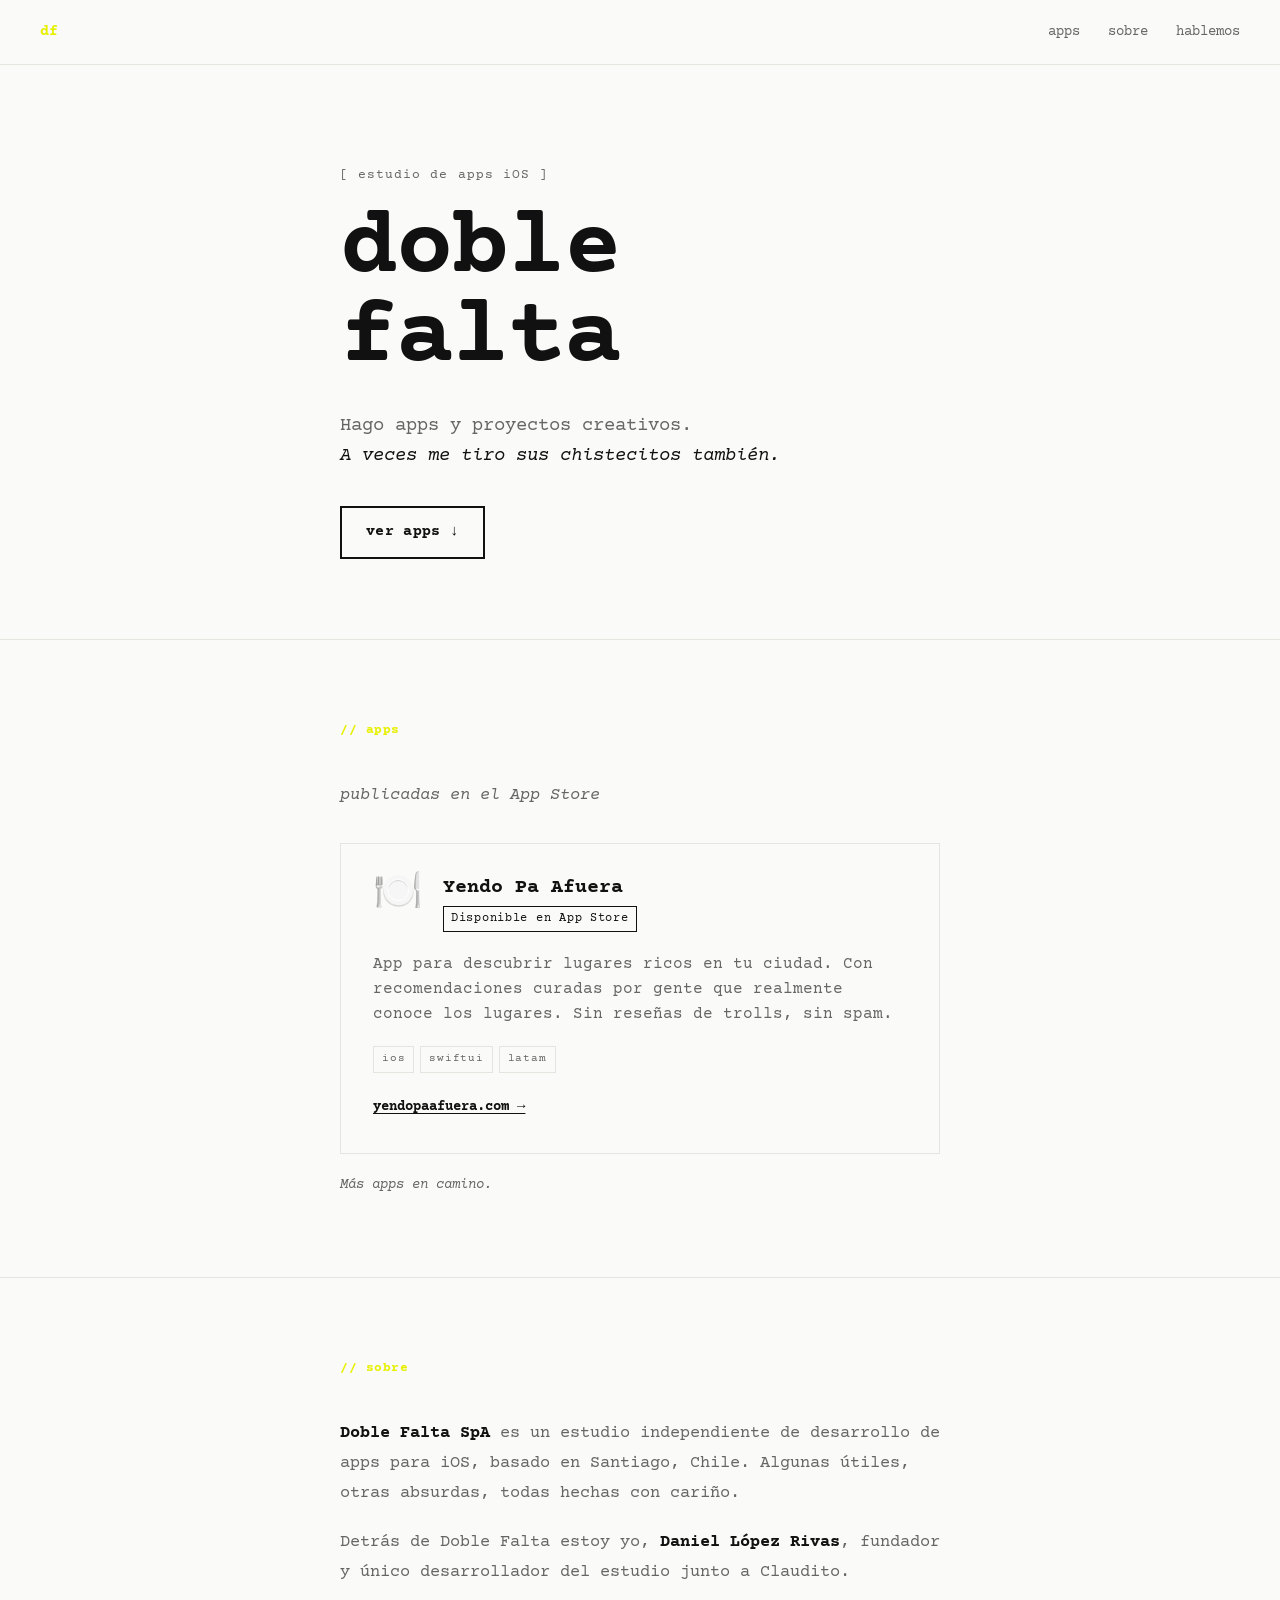
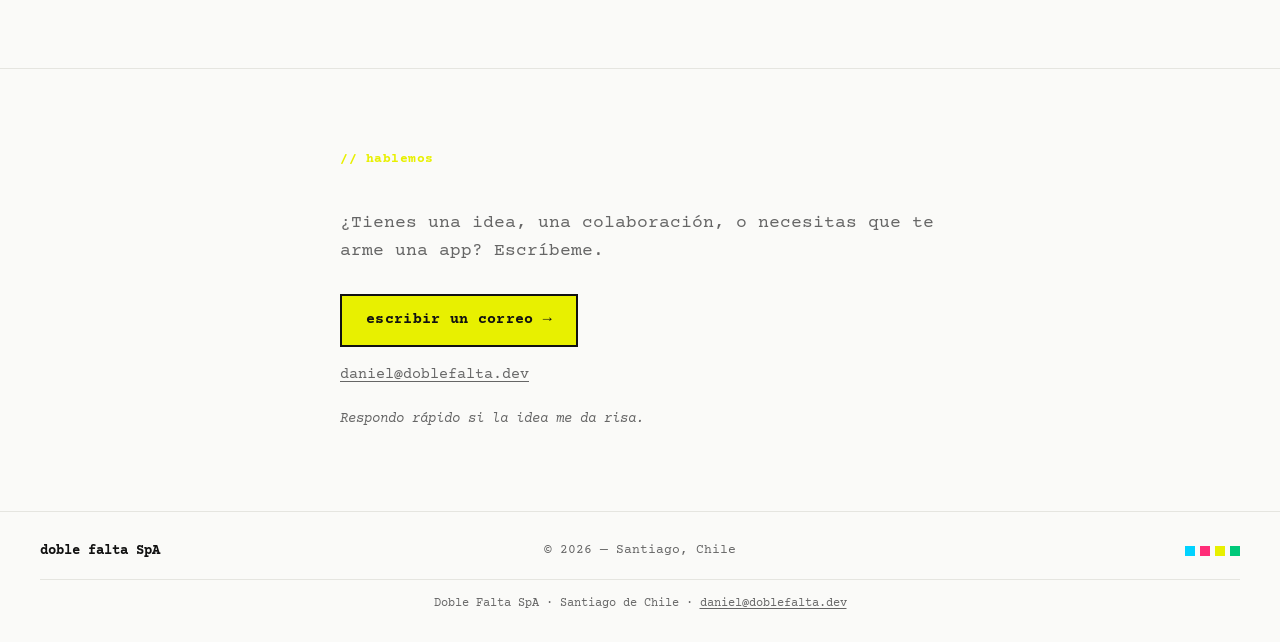
<file: index.html>
<!DOCTYPE html>
<html lang="es">
<head>
  <meta charset="UTF-8" />
  <meta name="viewport" content="width=device-width, initial-scale=1.0" />
  <title>Doble Falta SpA — estudio de apps iOS</title>
  <meta name="description" content="Doble Falta SpA es un estudio independiente de desarrollo de apps para iOS basado en Santiago, Chile." />
  <link rel="icon" type="image/svg+xml" href="favicon.svg" />
  <link rel="preconnect" href="https://fonts.googleapis.com" />
  <link rel="preconnect" href="https://fonts.gstatic.com" crossorigin />
  <link href="https://fonts.googleapis.com/css2?family=Courier+Prime:ital,wght@0,400;0,700;1,400&display=swap" rel="stylesheet" />

  <style>
    /* ── Variables ─────────────────────────────────────── */
    :root {
      --bg:       #FAFAF8;
      --text:     #111111;
      --muted:    #666666;
      --border:   #E5E5E0;
      --accent:   #E8F000;
      --font:     'Courier Prime', 'Courier New', Courier, monospace;
      --max:      680px;
    }

    /* ── Reset ─────────────────────────────────────────── */
    *, *::before, *::after { box-sizing: border-box; margin: 0; padding: 0; }
    html { scroll-behavior: smooth; }
    body {
      background: var(--bg);
      color: var(--text);
      font-family: var(--font);
      font-size: 17px;
      line-height: 1.65;
      -webkit-font-smoothing: antialiased;
    }
    a { color: inherit; text-decoration: none; }

    /* ── Navbar ────────────────────────────────────────── */
    .nav {
      position: sticky;
      top: 0;
      z-index: 100;
      background: var(--bg);
      border-bottom: 1px solid var(--border);
      display: flex;
      align-items: center;
      justify-content: space-between;
      padding: 18px 40px;
    }
    .nav-logo {
      font-weight: 700;
      font-size: 15px;
      color: var(--accent);
      letter-spacing: 0.02em;
    }
    .nav-links {
      list-style: none;
      display: flex;
      gap: 28px;
    }
    .nav-links a {
      font-size: 14px;
      color: var(--muted);
      transition: color 0.15s;
    }
    .nav-links a:hover { color: var(--text); }

    /* ── Sections ──────────────────────────────────────── */
    .section {
      max-width: var(--max);
      margin: 0 auto;
      padding: 80px 40px;
    }
    .divider {
      border: none;
      border-top: 1px solid var(--border);
    }
    .section-label {
      font-size: 13px;
      font-weight: 700;
      color: var(--accent);
      letter-spacing: 0.04em;
      margin-bottom: 40px;
      display: block;
    }

    /* ── Hero ──────────────────────────────────────────── */
    .hero {
      max-width: var(--max);
      margin: 0 auto;
      padding: 100px 40px 80px;
    }
    .hero-eyebrow {
      font-size: 13px;
      color: var(--muted);
      letter-spacing: 0.08em;
      margin-bottom: 20px;
    }
    .hero-title {
      font-size: clamp(60px, 10vw, 96px);
      font-weight: 700;
      line-height: 0.92;
      letter-spacing: -0.02em;
      margin-bottom: 28px;
    }
    .hero-body {
      font-size: 19px;
      color: var(--muted);
      line-height: 1.55;
      max-width: 480px;
      margin-bottom: 36px;
    }
    .hero-body em {
      font-style: italic;
      color: var(--text);
    }

    /* ── CTA button ────────────────────────────────────── */
    .btn {
      display: inline-block;
      padding: 12px 24px;
      border: 2px solid var(--text);
      font-family: var(--font);
      font-size: 15px;
      font-weight: 700;
      background: transparent;
      color: var(--text);
      cursor: pointer;
      transition: background 0.15s, color 0.15s;
      letter-spacing: 0.02em;
    }
    .btn:hover {
      background: var(--text);
      color: var(--accent);
    }
    .btn-primary {
      background: var(--accent);
      border-color: var(--text);
    }
    .btn-primary:hover {
      background: var(--text);
      color: var(--accent);
    }

    /* ── App card ──────────────────────────────────────── */
    .app-card {
      border: 1px solid var(--border);
      padding: 32px;
      transition: transform 0.18s ease;
      margin-bottom: 20px;
    }
    .app-card:hover { transform: translateY(-2px); }

    .app-card-top {
      display: flex;
      align-items: flex-start;
      gap: 20px;
      margin-bottom: 20px;
    }
    .app-icon {
      font-size: 40px;
      line-height: 1;
      flex-shrink: 0;
    }
    .app-icon img {
      width: 56px;
      height: 56px;
      border-radius: 12px;
      object-fit: cover;
    }
    .app-meta { flex: 1; }
    .app-name {
      font-size: 20px;
      font-weight: 700;
      line-height: 1.2;
      margin-bottom: 4px;
    }
    .app-status {
      font-size: 12px;
      letter-spacing: 0.06em;
      color: var(--text);
      border: 1px solid var(--text);
      padding: 2px 7px;
      display: inline-block;
    }
    .app-desc {
      font-size: 16px;
      color: var(--muted);
      line-height: 1.55;
      margin-bottom: 20px;
    }
    .app-tags {
      display: flex;
      flex-wrap: wrap;
      gap: 6px;
      margin-bottom: 20px;
    }
    .tag {
      font-size: 11px;
      letter-spacing: 0.07em;
      padding: 3px 8px;
      border: 1px solid var(--border);
      color: var(--muted);
    }
    .app-link {
      font-size: 14px;
      font-weight: 700;
      text-decoration: underline;
      text-underline-offset: 3px;
      transition: color 0.15s;
    }
    .app-link:hover { color: var(--muted); }

    .apps-more {
      font-size: 14px;
      color: var(--muted);
      font-style: italic;
    }

    /* ── Sobre ─────────────────────────────────────────── */
    .sobre-body {
      font-size: 17px;
      line-height: 1.75;
      color: var(--muted);
    }
    .sobre-body p + p { margin-top: 20px; }
    .sobre-body strong { color: var(--text); font-weight: 700; }

    /* ── Hablemos ──────────────────────────────────────── */
    .hablemos-body {
      font-size: 18px;
      color: var(--muted);
      margin-bottom: 28px;
      line-height: 1.55;
    }
    .hablemos-email {
      display: block;
      font-size: 15px;
      color: var(--muted);
      margin-top: 16px;
      text-decoration: underline;
      text-underline-offset: 3px;
    }
    .hablemos-note {
      margin-top: 20px;
      font-size: 14px;
      color: var(--muted);
      font-style: italic;
    }

    /* ── Footer ────────────────────────────────────────── */
    .footer {
      border-top: 1px solid var(--border);
      padding: 28px 40px;
    }
    .footer-top {
      display: grid;
      grid-template-columns: 1fr 1fr 1fr;
      align-items: center;
      margin-bottom: 16px;
    }
    .footer-logo {
      font-size: 14px;
      font-weight: 700;
    }
    .footer-center {
      font-size: 13px;
      color: var(--muted);
      text-align: center;
    }
    .footer-squares {
      display: flex;
      gap: 5px;
      justify-content: flex-end;
    }
    .sq {
      width: 10px;
      height: 10px;
      flex-shrink: 0;
    }
    .footer-legal {
      font-size: 12px;
      color: var(--muted);
      text-align: center;
      padding-top: 14px;
      border-top: 1px solid var(--border);
    }
    .footer-legal a {
      text-decoration: underline;
      text-underline-offset: 2px;
    }

    /* ── Reveal animation ──────────────────────────────── */
    .reveal {
      opacity: 0;
      transform: translateY(18px);
      transition: opacity 0.5s ease, transform 0.5s ease;
    }
    .reveal.visible {
      opacity: 1;
      transform: translateY(0);
    }

    /* ── Responsive ────────────────────────────────────── */
    @media (max-width: 640px) {
      .nav        { padding: 14px 20px; }
      .nav-links  { gap: 16px; }
      .nav-links a { font-size: 13px; }

      .hero       { padding: 64px 20px 56px; }
      .section    { padding: 56px 20px; }

      .app-card   { padding: 24px 20px; }
      .app-card-top { gap: 14px; }

      .footer      { padding: 24px 20px; }
      .footer-top  { grid-template-columns: 1fr; gap: 8px; }
      .footer-center { text-align: left; }
      .footer-squares { justify-content: flex-start; }
    }
  </style>
</head>
<body>

  <!-- NAVBAR -->
  <nav class="nav">
    <span class="nav-logo">df</span>
    <ul class="nav-links">
      <li><a href="#apps">apps</a></li>
      <li><a href="#sobre">sobre</a></li>
      <li><a href="#hablemos">hablemos</a></li>
    </ul>
  </nav>

  <!-- HERO -->
  <section class="hero">
    <p class="hero-eyebrow reveal">[ estudio de apps iOS ]</p>
    <h1 class="hero-title reveal">doble<br/>falta</h1>
    <p class="hero-body reveal">
      Hago apps y proyectos creativos.<br/>
      <em>A veces me tiro sus chistecitos también.</em>
    </p>
    <a href="#apps" class="btn reveal">ver apps ↓</a>
  </section>

  <hr class="divider" />

  <!-- APPS -->
  <section class="section" id="apps">
    <span class="section-label reveal">// apps</span>
    <p class="sobre-body reveal" style="margin-bottom: 32px; font-style: italic;">publicadas en el App Store</p>

    <div class="app-card reveal">
      <div class="app-card-top">
        <div class="app-icon">🍽️</div>
        <div class="app-meta">
          <h3 class="app-name">Yendo Pa Afuera</h3>
          <span class="app-status">Disponible en App Store</span>
        </div>
      </div>
      <p class="app-desc">
        App para descubrir lugares ricos en tu ciudad. Con recomendaciones curadas por gente que realmente conoce los lugares. Sin reseñas de trolls, sin spam.
      </p>
      <div class="app-tags">
        <span class="tag">ios</span>
        <span class="tag">swiftui</span>
        <span class="tag">latam</span>
      </div>
      <a href="https://yendopaafuera.com" target="_blank" rel="noopener" class="app-link">
        yendopaafuera.com →
      </a>
    </div>

    <p class="apps-more reveal">Más apps en camino.</p>
  </section>

  <hr class="divider" />

  <!-- SOBRE -->
  <section class="section" id="sobre">
    <span class="section-label reveal">// sobre</span>
    <div class="sobre-body">
      <p class="reveal">
        <strong>Doble Falta SpA</strong> es un estudio independiente de desarrollo de apps para iOS, basado en Santiago, Chile. Algunas útiles, otras absurdas, todas hechas con cariño.
      </p>
      <p class="reveal">
        Detrás de Doble Falta estoy yo, <strong>Daniel López Rivas</strong>, fundador y único desarrollador del estudio junto a Claudito.
      </p>
    </div>
  </section>

  <hr class="divider" />

  <!-- HABLEMOS -->
  <section class="section" id="hablemos">
    <span class="section-label reveal">// hablemos</span>
    <p class="hablemos-body reveal">
      ¿Tienes una idea, una colaboración, o necesitas que te arme una app? Escríbeme.
    </p>
    <a href="mailto:daniel@doblefalta.dev" class="btn btn-primary reveal">
      escribir un correo →
    </a>
    <a href="mailto:daniel@doblefalta.dev" class="hablemos-email reveal">
      daniel@doblefalta.dev
    </a>
    <p class="hablemos-note reveal">Respondo rápido si la idea me da risa.</p>
  </section>

  <!-- FOOTER -->
  <footer class="footer">
    <div class="footer-top">
      <span class="footer-logo">doble falta SpA</span>
      <span class="footer-center">© 2026 — Santiago, Chile</span>
      <div class="footer-squares">
        <div class="sq" style="background:#00D2FF"></div>
        <div class="sq" style="background:#FF2D78"></div>
        <div class="sq" style="background:#E8F000"></div>
        <div class="sq" style="background:#00C97A"></div>
      </div>
    </div>
    <p class="footer-legal">
      Doble Falta SpA · Santiago de Chile ·
      <a href="mailto:daniel@doblefalta.dev">daniel@doblefalta.dev</a>
    </p>
  </footer>

  <script>
    // Scroll reveal con IntersectionObserver
    const observer = new IntersectionObserver((entries) => {
      entries.forEach(e => {
        if (e.isIntersecting) {
          e.target.classList.add('visible');
          observer.unobserve(e.target);
        }
      });
    }, { threshold: 0.08 });

    document.querySelectorAll('.reveal').forEach((el, i) => {
      const rect = el.getBoundingClientRect();
      if (rect.top < window.innerHeight) {
        setTimeout(() => el.classList.add('visible'), 60 + i * 80);
      } else {
        observer.observe(el);
      }
    });
  </script>

</body>
</html>
</file>
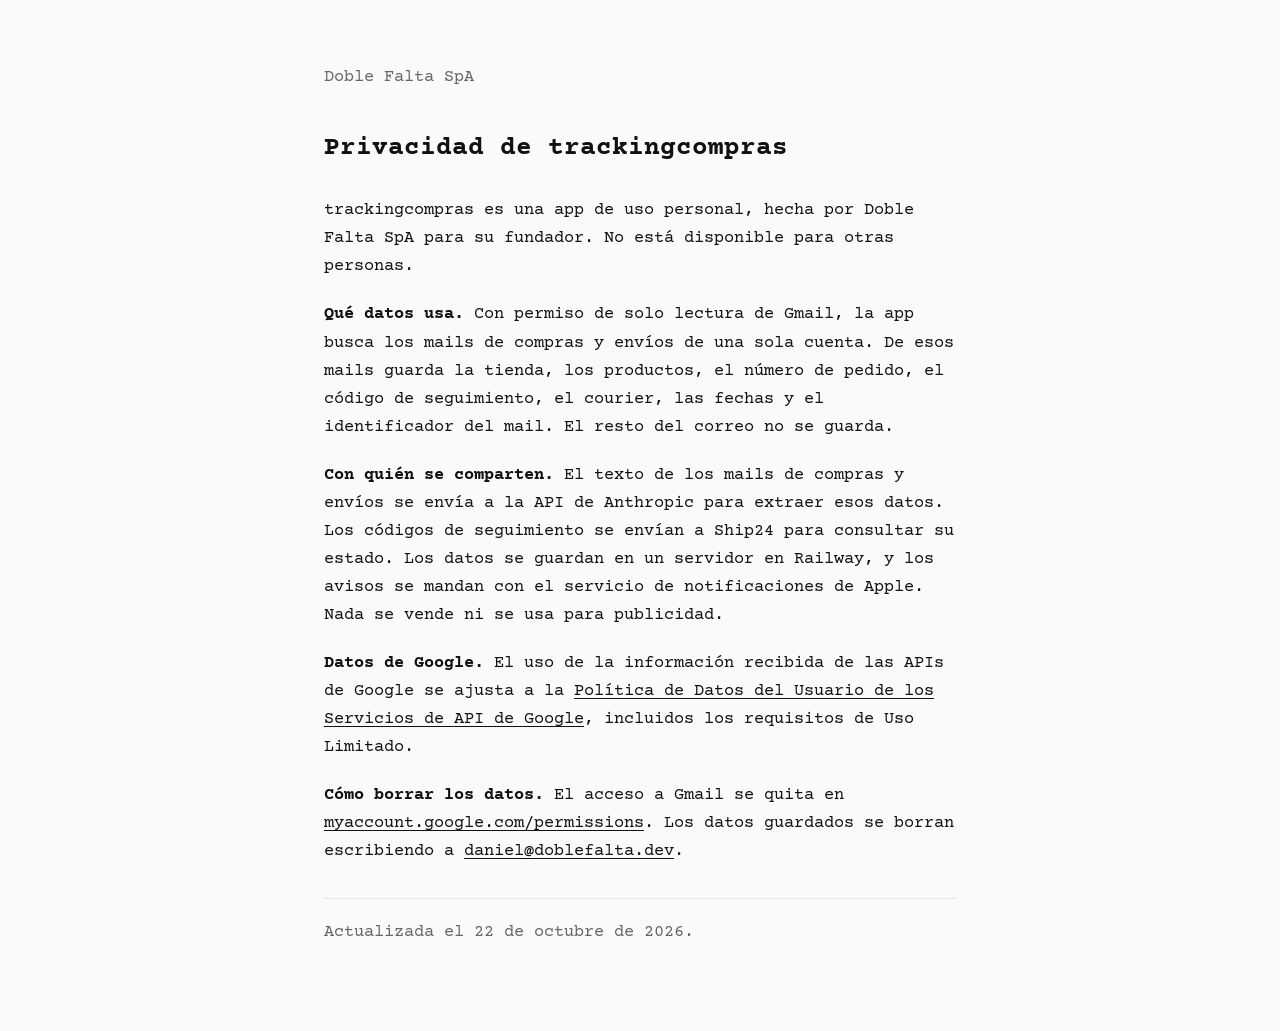
<file: trackingcompras/privacidad.html>
<!DOCTYPE html>
<html lang="es">
<head>
  <meta charset="UTF-8" />
  <meta name="viewport" content="width=device-width, initial-scale=1.0" />
  <title>Privacidad de trackingcompras</title>
  <meta name="robots" content="noindex" />
  <link rel="icon" type="image/svg+xml" href="/favicon.svg" />
  <link rel="preconnect" href="https://fonts.googleapis.com" />
  <link rel="preconnect" href="https://fonts.gstatic.com" crossorigin />
  <link href="https://fonts.googleapis.com/css2?family=Courier+Prime:ital,wght@0,400;0,700;1,400&display=swap" rel="stylesheet" />
  <style>
    :root {
      --bg:     #FAFAF8;
      --text:   #111111;
      --muted:  #666666;
      --border: #E5E5E0;
      --font:   'Courier Prime', 'Courier New', Courier, monospace;
      --max:    680px;
    }
    *, *::before, *::after { box-sizing: border-box; margin: 0; padding: 0; }
    body {
      background: var(--bg);
      color: var(--text);
      font-family: var(--font);
      font-size: 17px;
      line-height: 1.65;
      -webkit-font-smoothing: antialiased;
    }
    main { max-width: var(--max); margin: 0 auto; padding: 64px 24px; }
    h1 { font-size: 1.6rem; line-height: 1.3; margin-bottom: 32px; }
    p { margin-bottom: 20px; }
    strong { font-weight: 700; }
    a { color: inherit; text-decoration: underline; text-underline-offset: 3px; }
    .fecha { color: var(--muted); border-top: 1px solid var(--border); padding-top: 20px; margin-top: 32px; }
    .volver { display: inline-block; margin-bottom: 40px; color: var(--muted); text-decoration: none; }
  </style>
</head>
<body>
  <main>
    <a class="volver" href="/">Doble Falta SpA</a>
    <h1>Privacidad de trackingcompras</h1>

    <p>trackingcompras es una app de uso personal, hecha por Doble Falta SpA para su fundador. No está disponible para otras personas.</p>

    <p><strong>Qué datos usa.</strong> Con permiso de solo lectura de Gmail, la app busca los mails de compras y envíos de una sola cuenta. De esos mails guarda la tienda, los productos, el número de pedido, el código de seguimiento, el courier, las fechas y el identificador del mail. El resto del correo no se guarda.</p>

    <p><strong>Con quién se comparten.</strong> El texto de los mails de compras y envíos se envía a la API de Anthropic para extraer esos datos. Los códigos de seguimiento se envían a Ship24 para consultar su estado. Los datos se guardan en un servidor en Railway, y los avisos se mandan con el servicio de notificaciones de Apple. Nada se vende ni se usa para publicidad.</p>

    <p><strong>Datos de Google.</strong> El uso de la información recibida de las APIs de Google se ajusta a la <a href="https://developers.google.com/terms/api-services-user-data-policy">Política de Datos del Usuario de los Servicios de API de Google</a>, incluidos los requisitos de Uso Limitado.</p>

    <p><strong>Cómo borrar los datos.</strong> El acceso a Gmail se quita en <a href="https://myaccount.google.com/permissions">myaccount.google.com/permissions</a>. Los datos guardados se borran escribiendo a <a href="mailto:daniel@doblefalta.dev">daniel@doblefalta.dev</a>.</p>

    <p class="fecha">Actualizada el 22 de octubre de 2026.</p>
  </main>
</body>
</html>
</file>
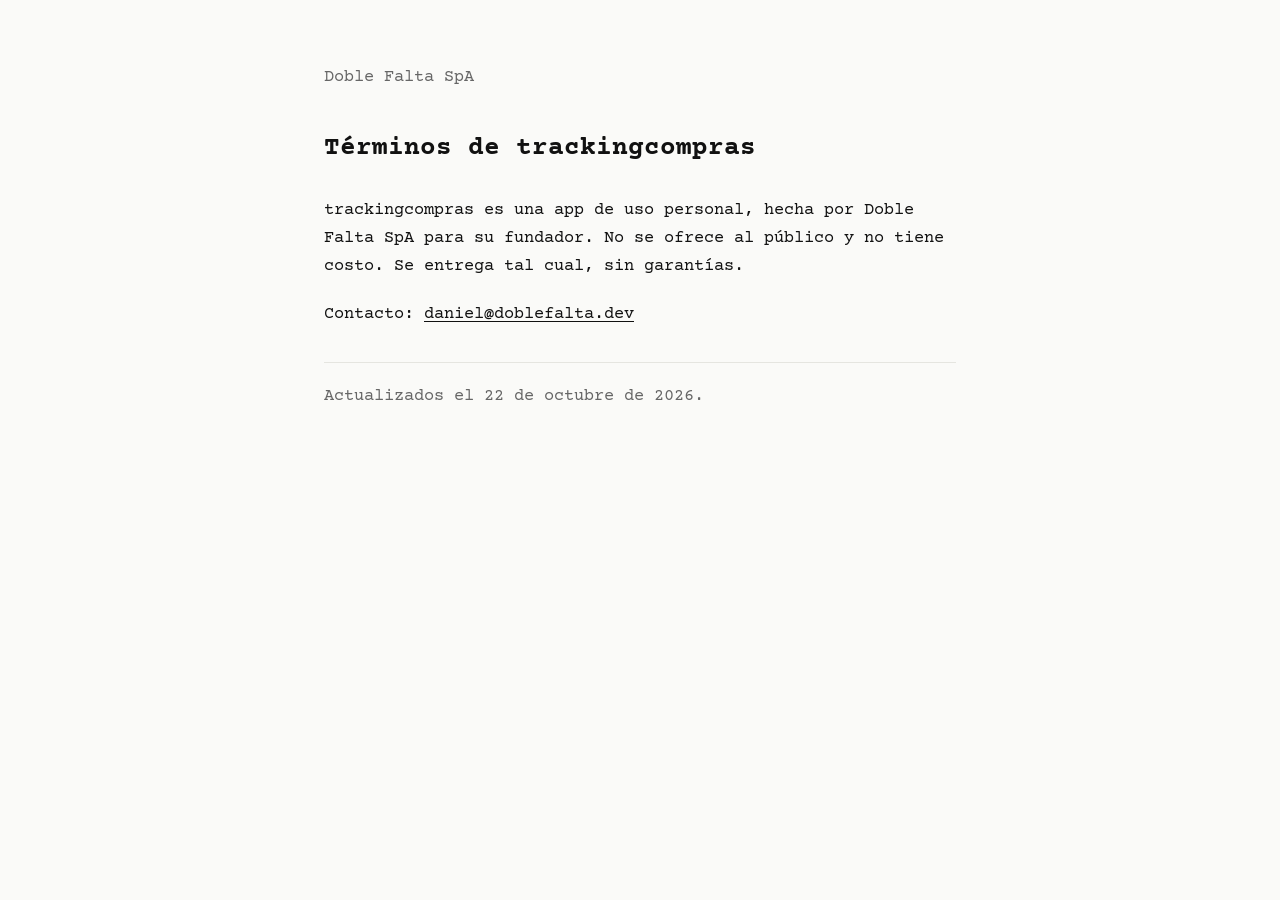
<file: trackingcompras/terminos.html>
<!DOCTYPE html>
<html lang="es">
<head>
  <meta charset="UTF-8" />
  <meta name="viewport" content="width=device-width, initial-scale=1.0" />
  <title>Términos de trackingcompras</title>
  <meta name="robots" content="noindex" />
  <link rel="icon" type="image/svg+xml" href="/favicon.svg" />
  <link rel="preconnect" href="https://fonts.googleapis.com" />
  <link rel="preconnect" href="https://fonts.gstatic.com" crossorigin />
  <link href="https://fonts.googleapis.com/css2?family=Courier+Prime:ital,wght@0,400;0,700;1,400&display=swap" rel="stylesheet" />
  <style>
    :root {
      --bg:     #FAFAF8;
      --text:   #111111;
      --muted:  #666666;
      --border: #E5E5E0;
      --font:   'Courier Prime', 'Courier New', Courier, monospace;
      --max:    680px;
    }
    *, *::before, *::after { box-sizing: border-box; margin: 0; padding: 0; }
    body {
      background: var(--bg);
      color: var(--text);
      font-family: var(--font);
      font-size: 17px;
      line-height: 1.65;
      -webkit-font-smoothing: antialiased;
    }
    main { max-width: var(--max); margin: 0 auto; padding: 64px 24px; }
    h1 { font-size: 1.6rem; line-height: 1.3; margin-bottom: 32px; }
    p { margin-bottom: 20px; }
    strong { font-weight: 700; }
    a { color: inherit; text-decoration: underline; text-underline-offset: 3px; }
    .fecha { color: var(--muted); border-top: 1px solid var(--border); padding-top: 20px; margin-top: 32px; }
    .volver { display: inline-block; margin-bottom: 40px; color: var(--muted); text-decoration: none; }
  </style>
</head>
<body>
  <main>
    <a class="volver" href="/">Doble Falta SpA</a>
    <h1>Términos de trackingcompras</h1>

    <p>trackingcompras es una app de uso personal, hecha por Doble Falta SpA para su fundador. No se ofrece al público y no tiene costo. Se entrega tal cual, sin garantías.</p>

    <p>Contacto: <a href="mailto:daniel@doblefalta.dev">daniel@doblefalta.dev</a></p>

    <p class="fecha">Actualizados el 22 de octubre de 2026.</p>
  </main>
</body>
</html>
</file>
